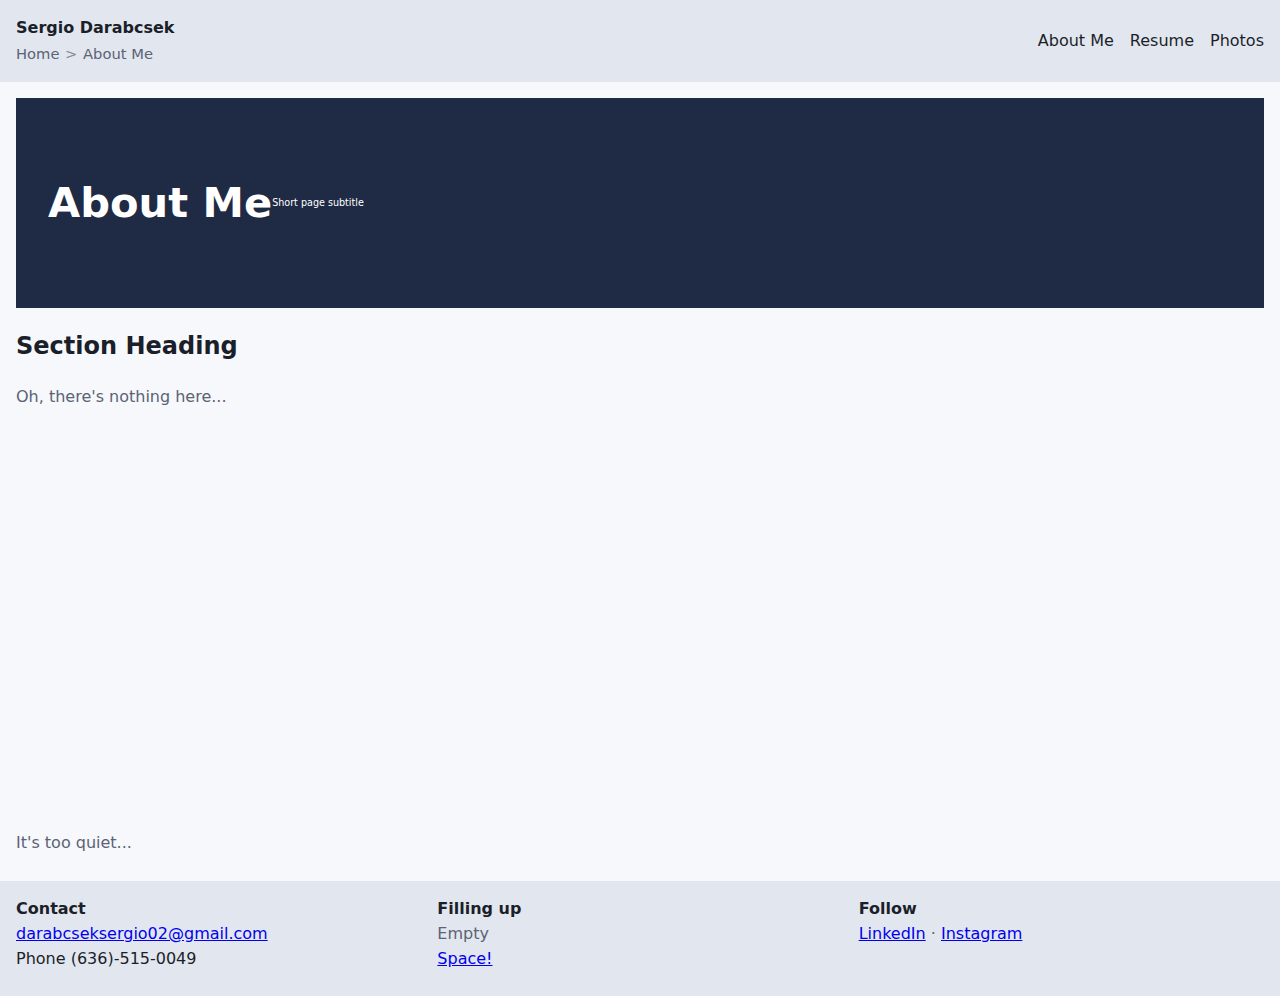
<file: aboutMe.html/index.html>
<!DOCTYPE html>
<html lang="en">
  <head>
    <meta charset="utf-8">
    <meta name="viewport" content="width=device-width,initial-scale=1">
    <title>Sergio Darabcsek</title>
    <link rel="stylesheet" href="../style.css" />
  </head>

  <body class="site">
    <header>
      <!-- Major part: branding + primary navigation -->
      <div style="display:flex;align-items:center;justify-content:space-between;gap:1rem;">
        <!-- REPLACE: Brand - change image src and company name as needed -->


        <!--<div class="brand">
          
          <a href="/"><img src="/images/hwl-logo.svg" alt="HWL logo"></a>
        -->
          <div>
            <a class="brand-link" href="/" aria-label="Go to home">
              <strong>Sergio Darabcsek</strong>
            </a>
            <nav class="breadcrumb" aria-label="Breadcrumb">
              <a href="../">Home</a>
              <span class="sep" aria-hidden="true">&gt;</span>
              <span aria-current="page">About Me</span>
            </nav>
            <div class="mobile-siue">CIS | <span class="siue">SIUE</span></div>
          </div>
        <!--</div>-->

        <!-- REPLACE: Primary nav - edit, remove, or add links for this page -->
        <nav aria-label="Primary">
          <ul>
            <!--<li><a href="/services/">Services</a></li>-->
            <li><a href="../aboutMe.html/index.html">About Me</a></li>
            <li><a href="../resume/">Resume</a></li>
            <li><a href="../photos.html/index.html">Photos</a></li>
          </ul>
        </nav>
      </div>
    </header>

    <main>
      <!-- Major part: hero (page title / tagline) - REPLACE title & subtitle -->
      <section class="hero hero--about">
        <div class="hero-content">
          <h1><!-- REPLACE: Page title -->About Me</h1>
          <p class="muted"><!-- REPLACE: Short tagline -->Short page subtitle</p>
        </div>
      </section>

      <!-- Major part: main content. Replace or copy the card block below. -->
      <section style="margin-top:1rem">
        <h2><!-- REPLACE: Section heading -->Section Heading</h2>
        <p class="muted"><!-- REPLACE: short description -->Oh, there's nothing here...<br><br><br><br><br><br><br><br><br><br><br><br><br><br><br><br><br><br>It's too quiet...</p>
      </section>
    </main>

    <footer>
      <!-- Major part: contact/legal/social. Keep it small and repeatable. -->
      <div class="cols">
        <section>
          <strong>Contact</strong>
          <!-- REPLACE: contact address and phone -->
          <br><a href="mailto:darabcseksergio02@gmail.com">darabcseksergio02@gmail.com</a><br><p>Phone   (636)-515-0049</p>
        </section>

        <section>
          <strong>Filling up</strong>
          <p class="muted">Empty<br><a href="#a Link if I want">Space!</a></p>
        </section>

        <section>
          <strong>Follow</strong>
          <p class="muted"><a href="https://www.linkedin.com/in/sergiodarabcsek/">LinkedIn</a> · <a href="https://www.instagram.com/sergio_darabcsek/">Instagram</a></p>
        </section>
      </div>
    </footer>
  </body>
</html>
</file>
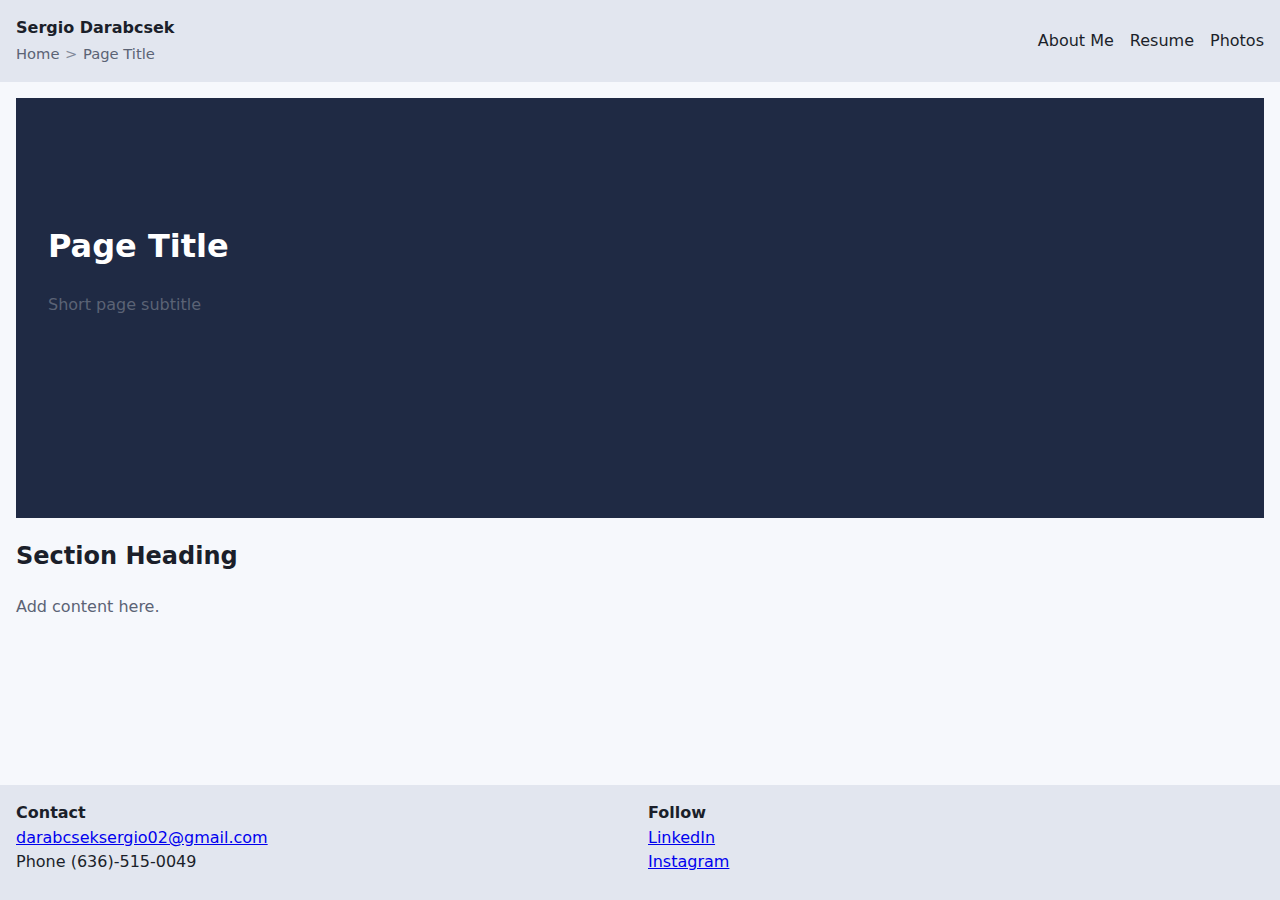
<file: newPageSkeleton.html/index.html>
<!DOCTYPE html>
<html lang="en">
  <head>
    <meta charset="utf-8">
    <meta name="viewport" content="width=device-width,initial-scale=1">
    <title>Sergio Darabcsek</title>
    <link rel="stylesheet" href="../style.css" />
  </head>

  <body class="site">
    <header>
      <!-- Major part: branding + primary navigation -->
      <div style="display:flex;align-items:center;justify-content:space-between;gap:1rem;">
        <!-- REPLACE: Brand - change image src and company name as needed -->


        <!--<div class="brand">
          
          <a href="/"><img src="/images/hwl-logo.svg" alt="HWL logo"></a>
        -->
          <div>
            <a class="brand-link" href="/" aria-label="Go to home">
              <strong>Sergio Darabcsek</strong>
            </a>
            <nav class="breadcrumb" aria-label="Breadcrumb">
              <a href="/">Home</a>
              <span class="sep" aria-hidden="true">&gt;</span>
              <span aria-current="page">Page Title</span>
            </nav>
            <div class="mobile-siue">CIS | <span class="siue">SIUE</span></div>
          </div>
        <!--</div>-->

        <!-- REPLACE: Primary nav - edit, remove, or add links for this page -->
        <nav aria-label="Primary">
          <ul>
            <!--<li><a href="/services/">Services</a></li>-->
            <li><a href="../aboutMe.html/index.html">About Me</a></li>
            <li><a href="../resume/">Resume</a></li>
            <li><a href="../photos.html/index.html">Photos</a></li>
          </ul>
        </nav>
      </div>
    </header>

    <main>
      <!-- Major part: hero (page title / tagline) - REPLACE title & subtitle -->
      <section class="hero hero--new-page">
        <div class="hero-content">
          <h1><!-- REPLACE: Page title -->Page Title</h1>
          <p class="muted"><!-- REPLACE: Short tagline -->Short page subtitle</p>
        </div>
      </section>

      <!-- Major part: main content. Replace or copy the card block below. -->
      <section style="margin-top:1rem">
        <h2><!-- REPLACE: Section heading -->Section Heading</h2>
        <p class="muted"><!-- REPLACE: short description -->Add content here.</p>
      </section>
    </main>

    <footer>
      <!-- Major part: contact/legal/social. Keep it small and repeatable. -->
      <div class="cols">
        <section>
          <strong>Contact</strong>
          <!-- REPLACE: contact address and phone -->
          <br><a href="mailto:darabcseksergio02@gmail.com">darabcseksergio02@gmail.com</a><br><p>Phone   (636)-515-0049</p>
        </section>


        <section>
          <strong>Follow</strong>
          <p class="muted"><a href="https://www.linkedin.com/in/sergiodarabcsek/">LinkedIn</a><br><a href="https://www.instagram.com/sergio_darabcsek/">Instagram</a></p>
        </section>
      </div>
    </footer>
  </body>
</html>
</file>
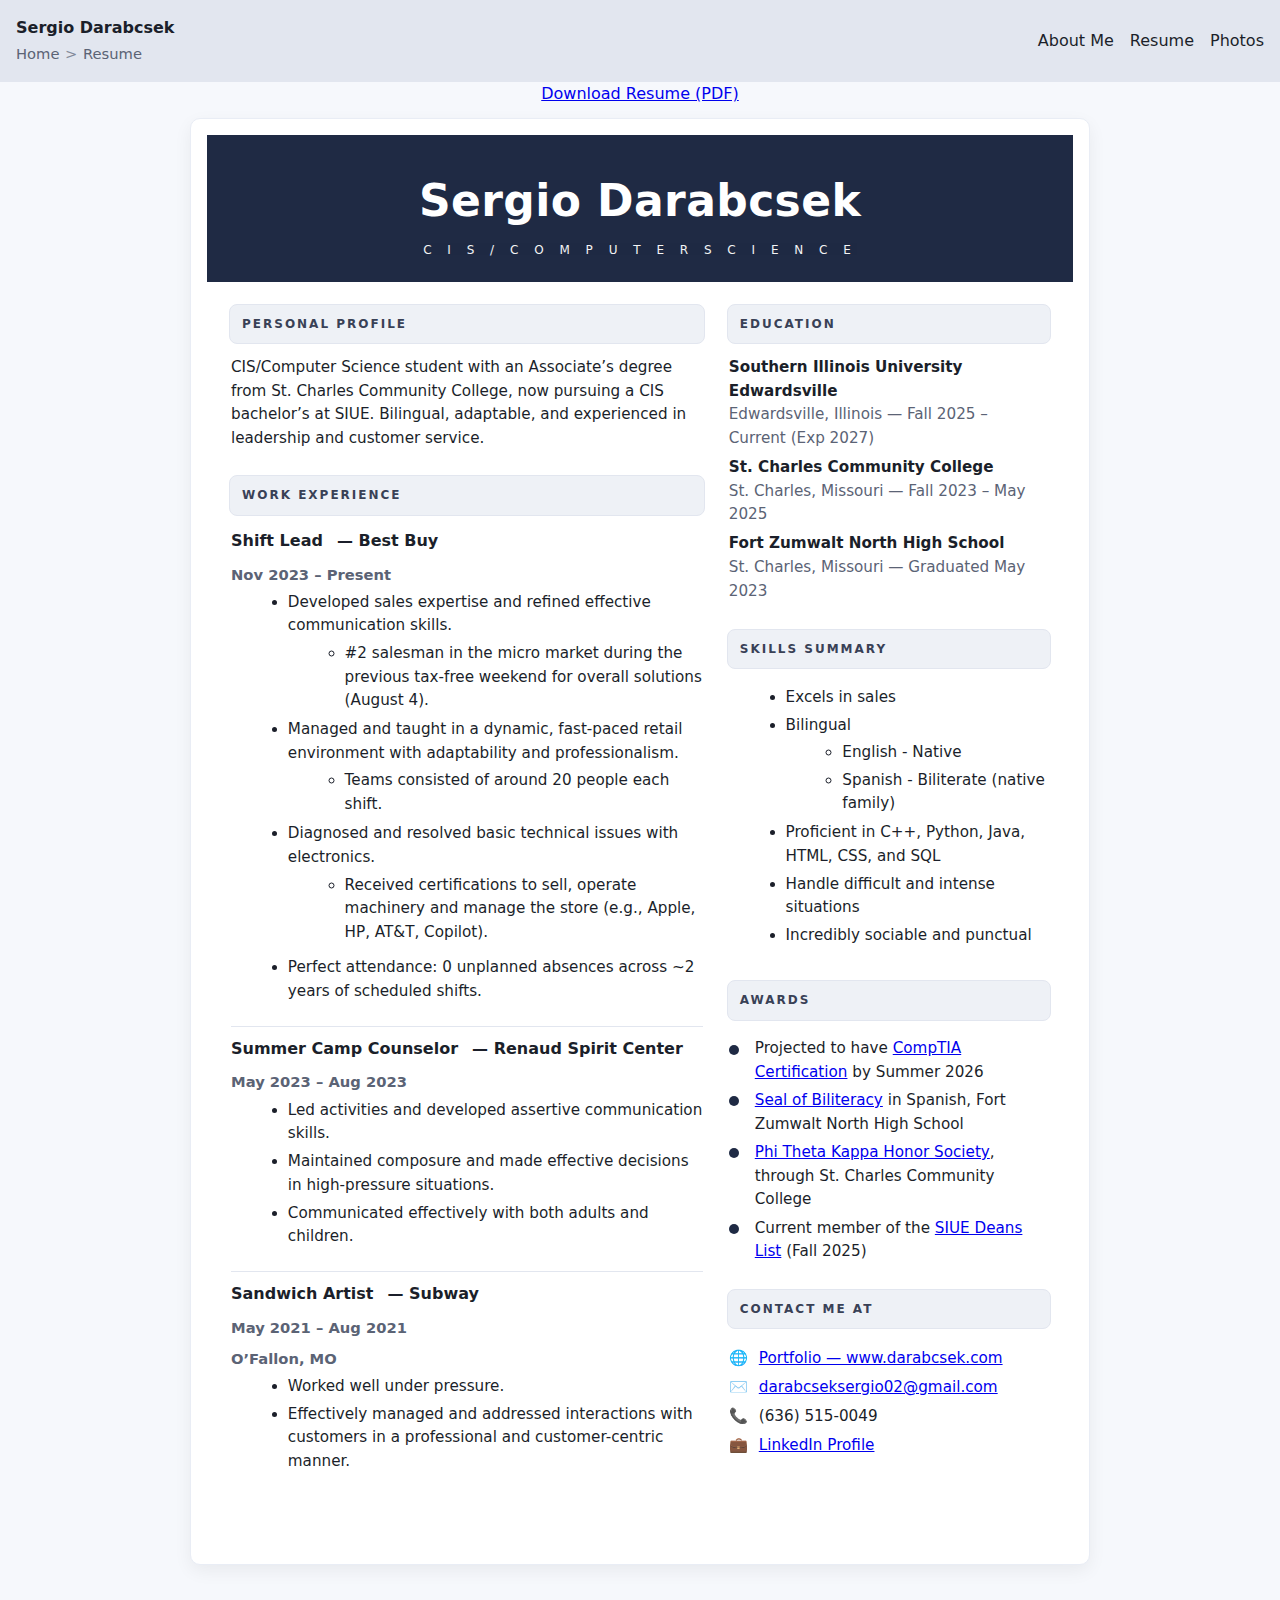
<file: resume/index.html>
<!DOCTYPE html>
<html lang="en">
<head>
  <meta charset="UTF-8" />
  <meta name="viewport" content="width=device-width, initial-scale=1" />
  <title>Sergio Darabcsek • Resume</title>
  <meta name="description" content="Resume of Sergio Darabcsek — CIS / Computer Science" />
  <link rel="stylesheet" href="../style.css" />
</head>
<body class="site">
  <header>
    <div style="display:flex;align-items:center;justify-content:space-between;gap:1rem;">
      <div>
        <a class="brand-link" href="/" aria-label="Go to home">
          <strong>Sergio Darabcsek</strong>
        </a>
        <nav class="breadcrumb" aria-label="Breadcrumb">
          <a href="/">Home</a>
          <span class="sep" aria-hidden="true">&gt;</span>
          <span aria-current="page">Resume</span>
        </nav>
        <div class="mobile-siue">CIS | <span class="siue">SIUE</span></div>
      </div>
      <nav aria-label="Primary">
          <ul>
            <!--<li><a href="/services/">Services</a></li>-->
            <li><a href="../aboutMe.html/index.html">About Me</a></li>
            <li><a href="../resume/">Resume</a></li>
            <li><a href="../photos.html/index.html">Photos</a></li>
          </ul>
      </nav>
    </div>
  </header>

  <p style="text-align:center;margin:0 0 .2rem 0;"><a href="./SergioDResumeJan21st2026.pdf" download="SergioDarabcsekResume.pdf">Download Resume (PDF)</a></p>

  <main class="page" style="margin-top:8px;">
    <!-- HEADER -->
    <header class="banner">
      <h1 class="name">Sergio Darabcsek</h1>
      <div class="subtitle">C I S /  C O M P U T E R  S C I E N C E</div>
    </header>

    <!-- TWO-COLUMN -->
    <section class="content two-col">

      <!-- LEFT: PERSONAL PROFILE + WORK -->
      <aside class="col-left">
        <!-- PERSONAL PROFILE -->
        <section class="section">
          <div class="section-title">PERSONAL PROFILE</div>
          <div class="section-body small">
            <p>
              CIS/Computer Science student with an Associate’s degree from St. Charles Community College,
              now pursuing a CIS bachelor’s at SIUE. Bilingual, adaptable, and experienced in leadership and
              customer service.
            </p>
          </div>
        </section>

        <!-- WORK EXPERIENCE -->
        <section class="section">
          <div class="section-title">WORK EXPERIENCE</div>
          <div class="section-body small">

            <div class="job">
              <h4 class="job-title">
                <span class="where">Shift Lead</span> — Best Buy
                <span class="when">Nov 2023 – Present</span>
              </h4>
              <ul class="bullets">
                <li>Developed sales expertise and refined effective communication skills.
                  <ul>
                    <li>#2 salesman in the micro market during the previous tax-free weekend for overall solutions (August 4).</li>
                  </ul>
                </li>
                <li>Managed and taught in a dynamic, fast-paced retail environment with adaptability and professionalism.
                  <ul>
                    <li>Teams consisted of around 20 people each shift.</li>
                  </ul>
                </li>
                <li>Diagnosed and resolved basic technical issues with electronics.</li>
                  <ul>
                    <li>Received certifications to sell, operate machinery and manage the store (e.g., Apple, HP, AT&amp;T, Copilot).</li>
                  </ul>
                <li>Perfect attendance: 0 unplanned absences across ~2 years of scheduled shifts.</li>
              </ul>
            </div>

            <div class="job">
              <h4 class="job-title">
                <span class="where">Summer Camp Counselor</span> — Renaud Spirit Center
                <span class="when">May 2023 – Aug 2023</span>
              </h4>
              <ul class="bullets">
                <li>Led activities and developed assertive communication skills.</li>
                <li>Maintained composure and made effective decisions in high-pressure situations.</li>
                <li>Communicated effectively with both adults and children.</li>
              </ul>
            </div>

            <div class="job">
              <h4 class="job-title">
                <span class="where">Sandwich Artist</span> — Subway
                <span class="when">May 2021 – Aug 2021</span>
                <span class="place muted">O’Fallon, MO</span>
              </h4>
              <ul class="bullets">
                <li>Worked well under pressure.</li>
                <li>Effectively managed and addressed interactions with customers in a professional and customer-centric manner.</li>
              </ul>
            </div>

          </div>
        </section>
      </aside>

      <!-- RIGHT: EDUCATION + SKILLS + AWARDS + CONTACT -->
      <div class="col-right">

        <!-- EDUCATION -->
        <section class="section">
          <div class="section-title">EDUCATION</div>
          <div class="section-body small tight">
            <p class="edu-item">
              <strong>Southern Illinois University Edwardsville</strong><br>
              <span class="muted">Edwardsville, Illinois — Fall 2025 – Current (Exp 2027)</span>
            </p>
            <p class="edu-item">
              <strong>St. Charles Community College</strong><br>
              <span class="muted">St. Charles, Missouri — Fall 2023 – May 2025</span>
            </p>
            <p class="edu-item">
              <strong>Fort Zumwalt North High School</strong><br>
              <span class="muted">St. Charles, Missouri — Graduated May 2023</span>
            </p>
          </div>
        </section>

        <!-- SKILLS SUMMARY -->
        <section class="section">
          <div class="section-title">SKILLS SUMMARY</div>
          <div class="section-body small">
            <ul class="bullets">
              <li>Excels in sales</li>
              <li>Bilingual
                <ul>
                  <li>English - Native</li>
                  <li>Spanish - Biliterate (native family)</li>
                </ul>
              </li>
              <li>Proficient in C++, Python, Java, HTML, CSS, and SQL</li>
              <li>Handle difficult and intense situations</li>
              <li>Incredibly sociable and punctual</li>
            </ul>
          </div>
        </section>

        <!-- AWARDS -->
        <section class="section">
          <div class="section-title">AWARDS</div>
          <div class="section-body small">
            <div class="award">
              <div class="dot" aria-hidden="true"></div>
              <div>Projected to have <a href="#" target="_blank" rel="noopener">CompTIA Certification</a> by Summer 2026</div>
            </div>
            <div class="award">
              <div class="dot" aria-hidden="true"></div>
              <div><a href="#" target="_blank" rel="noopener">Seal of Biliteracy</a> in Spanish, Fort Zumwalt North High School</div>
            </div>
            <div class="award">
              <div class="dot" aria-hidden="true"></div>
              <div><a href="#" target="_blank" rel="noopener">Phi Theta Kappa Honor Society</a>, through St. Charles Community College</div>
            </div>
            <div class="award">
              <div class="dot" aria-hidden="true"></div>
              <div>Current member of the <a href="#" target="_blank" rel="noopener">SIUE Deans List</a> (Fall 2025)</div>
            </div>
          </div>
        </section>

        <!-- CONTACT -->
        <section class="section">
          <div class="section-title">CONTACT ME AT</div>
          <div class="section-body small">
            <ul class="contact-list">
              <li><i class="icon">🌐</i> <a href="https://darabcsek.com" target="_blank" rel="noopener">Portfolio — www.darabcsek.com</a></li>
              <li><i class="icon">✉️</i> <a href="mailto:darabcseksergio02@gmail.com">darabcseksergio02@gmail.com</a></li>
              <li><i class="icon">📞</i> (636) 515-0049</li>
              <li><i class="icon">💼</i> <a href="https://www.linkedin.com/in/sergio-darabcsek-6450a2286" target="_blank" rel="noopener">LinkedIn Profile</a></li>
            </ul>
          </div>
        </section>

      </div>
    </section>

    <div class="spacer"></div>
  </main>
</body>
</html>
</file>
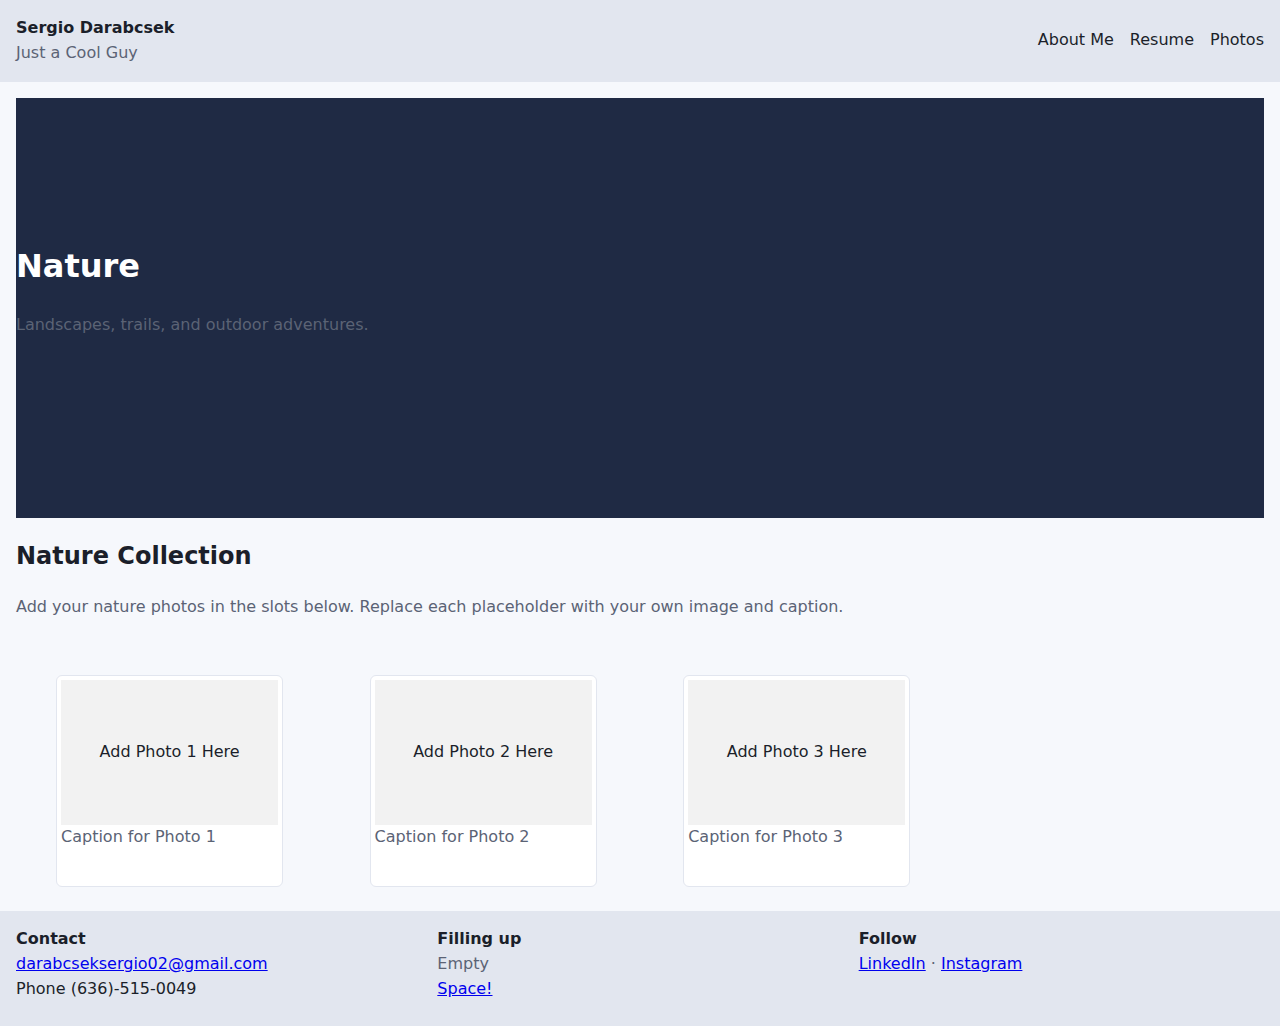
<file: photos.html/nature.html>
<!DOCTYPE html>
<html lang="en">
  <head>
    <meta charset="utf-8">
    <meta name="viewport" content="width=device-width,initial-scale=1">
    <title>Sergio Darabcsek</title>
    <link rel="stylesheet" href="../style.css" />
  </head>

  <body class="site">
    <header>
      <!-- Major part: branding + primary navigation -->
      <div style="display:flex;align-items:center;justify-content:space-between;gap:1rem;">
        <!-- REPLACE: Brand - change image src and company name as needed -->


        <!--<div class="brand">
          
          <a href="/"><img src="/images/hwl-logo.svg" alt="HWL logo"></a>
        -->
          <div>
            <a class="brand-link" href="/" aria-label="Go to home">
              <strong>Sergio Darabcsek</strong>
            </a>
            <div class="muted">Just a Cool Guy</div>
          </div>
        <!--</div>-->

        <!-- REPLACE: Primary nav - edit, remove, or add links for this page -->
        <nav aria-label="Primary">
          <ul>
            <!--<li><a href="/services/">Services</a></li>-->
            <li><a href="../aboutMe.html/index.html">About Me</a></li>
            <li><a href="../resume/">Resume</a></li>
            <li><a href="../photos.html/index.html">Photos</a></li>
          </ul>
        </nav>
      </div>
    </header>

    <main>
      <!-- Major part: hero (page title / tagline) - REPLACE title & subtitle -->
      <section class="hero">
        <div>
          <h1><!-- REPLACE: Page title -->Nature</h1>
          <p class="muted"><!-- REPLACE: Short tagline -->Landscapes, trails, and outdoor adventures.</p>
        </div>
      </section>

      <!-- Major part: main content. Replace or copy the card block below. -->
      <section style="margin-top:1rem">
        <h2><!-- REPLACE: Section heading -->Nature Collection</h2>
        <p class="muted"><!-- REPLACE: short description -->Add your nature photos in the slots below. Replace each placeholder with your own image and caption.</p>
      </section>

      <section style="margin-top:1rem">
        <div class="grid photo-grid">

          <!--photo skeleton
          <figure class="card photo-card">
            <div style="height:220px;background:#f2f2f2;display:flex;align-items:center;justify-content:center;">Add Photo 2 Here</div>
            <figcaption class="muted">Caption for Photo 2</figcaption>
          </figure>
        -->

          <!-- PHOTO SLOT 1 -->
          <figure class="card photo-card">
            <div style="height:220px;background:#f2f2f2;display:flex;align-items:center;justify-content:center;">Add Photo 1 Here</div>
            <figcaption class="muted">Caption for Photo 1</figcaption>
          </figure>

          <!-- PHOTO SLOT 2 -->
          <figure class="card photo-card">
            <div style="height:220px;background:#f2f2f2;display:flex;align-items:center;justify-content:center;">Add Photo 2 Here</div>
            <figcaption class="muted">Caption for Photo 2</figcaption>
          </figure>

          <!-- PHOTO SLOT 3 -->
          <figure class="card photo-card">
            <div style="height:220px;background:#f2f2f2;display:flex;align-items:center;justify-content:center;">Add Photo 3 Here</div>
            <figcaption class="muted">Caption for Photo 3</figcaption>
          </figure>

        </div>
      </section>
    </main>

    <footer>
      <!-- Major part: contact/legal/social. Keep it small and repeatable. -->
      <div class="cols">
        <section>
          <strong>Contact</strong>
          <!-- REPLACE: contact address and phone -->
          <br><a href="mailto:darabcseksergio02@gmail.com">darabcseksergio02@gmail.com</a><br><p>Phone   (636)-515-0049</p>
        </section>

        <section>
          <strong>Filling up</strong>
          <p class="muted">Empty<br><a href="#a Link if I want">Space!</a></p>
        </section>

        <section>
          <strong>Follow</strong>
          <p class="muted"><a href="https://www.linkedin.com/in/sergiodarabcsek/">LinkedIn</a> · <a href="https://www.instagram.com/sergio_darabcsek/">Instagram</a></p>
        </section>
      </div>
    </footer>

    <div class="lightbox" aria-hidden="true">
      <button class="lightbox-close" aria-label="Close image">×</button>
      <div class="lightbox-inner">
        <img class="lightbox-image" alt="">
        <p class="lightbox-caption"></p>
      </div>
    </div>

    <script>
      (function() {
        const lightbox = document.querySelector('.lightbox');
        if (!lightbox) return;
        const lightboxImage = lightbox.querySelector('.lightbox-image');
        const lightboxCaption = lightbox.querySelector('.lightbox-caption');
        const closeBtn = lightbox.querySelector('.lightbox-close');

        const open = (img) => {
          const caption = img.closest('figure')?.querySelector('figcaption')?.textContent?.trim() || '';
          lightboxImage.src = img.src;
          lightboxImage.alt = img.alt || 'Expanded photo';
          lightboxCaption.textContent = caption;
          lightbox.classList.add('open');
          lightbox.setAttribute('aria-hidden', 'false');
          document.body.classList.add('no-scroll');
        };

        const close = () => {
          lightbox.classList.remove('open');
          lightbox.setAttribute('aria-hidden', 'true');
          lightboxImage.src = '';
          lightboxCaption.textContent = '';
          document.body.classList.remove('no-scroll');
        };

        document.addEventListener('click', (e) => {
          const card = e.target.closest('.photo-card');
          if (card) {
            const img = card.querySelector('img');
            if (img && img.style.display !== 'none') {
              open(img);
            }
            return;
          }
          if (e.target === lightbox) {
            close();
          }
        });

        closeBtn.addEventListener('click', close);
        document.addEventListener('keydown', (e) => {
          if (e.key === 'Escape' && lightbox.classList.contains('open')) {
            close();
          }
        });
      })();
    </script>
  </body>
</html>
</file>
<file: style.css>
/* ABOUT ME INFO CARDS - Enhanced */
.info-card-row {
  display: grid;
  grid-template-columns: repeat(3, minmax(0, 1fr));
  gap: 16px;
  margin: 28px 0 10px 0;
  width: 100%;
}
.info-card.big-card {
  flex-direction: column;
  align-items: center;
  justify-content: flex-start;
  width: 100%;
  min-width: 0;
  min-height: 250px;
  max-width: none;
  font-size: .98rem;
  padding: 10px 8px 12px 8px;
  overflow: hidden;
  box-shadow: 0 4px 18px rgba(31,42,68,0.10);
}
.info-img {
  width: calc(100% - 12px);
  max-width: none;
  aspect-ratio: 1 / 1;
  height: auto;
  object-fit: cover;
  border-radius: 10px;
  margin: 0 6px 10px 6px;
  background: #e2e6ef;
}

/* NEWS CARDS - Wide with image right */
.news-card.wide-news-card {
  flex-direction: row;
  align-items: center;
  min-height: 120px;
  padding: 18px 18px 18px 18px;
  gap: 22px;
}
.news-content {
  flex: 1 1 0%;
  min-width: 0;
}
.news-img.news-img-right {
  width: 180px;
  height: 110px;
  border-radius: 10px;
  object-fit: cover;
  margin-left: 0;
}

@media (max-width: 1100px) {
  .info-card-row {
    gap: 12px;
  }
  .info-card.big-card {
    min-height: 220px;
    font-size: .88rem;
    padding: 10px 6px 10px 6px;
  }
  .info-img {
    width: calc(100% - 10px);
    height: auto;
    margin: 0 5px 10px 5px;
  }
  .news-card.wide-news-card {
    gap: 12px;
    padding: 12px 8px;
  }
  .news-img.news-img-right {
    width: 120px;
    height: 80px;
  }
}

@media (max-width: 820px) {
  .info-card-row {
    grid-template-columns: repeat(3, minmax(0, 1fr));
    gap: 8px;
    width: 100%;
    margin-left: auto;
    margin-right: auto;
  }
  .info-card.big-card {
    width: 100%;
    min-width: 0;
    max-width: none;
    min-height: 185px;
    font-size: .76rem;
    padding: 8px 4px 10px 4px;
    margin-left: 0;
    margin-right: 0;
  }
  .info-img {
    width: calc(100% - 8px);
    height: auto;
    margin: 0 4px 8px 4px;
  }
  .news-card.wide-news-card {
    flex-direction: column;
    align-items: flex-start;
    gap: 10px;
    padding: 10px 16px;
  }
  .news-img.news-img-right {
    width: 100%;
    height: 38vw;
    max-width: 340px;
    max-height: 120px;
    margin-left: 0;
  }
}
/* ABOUT ME CARDS */
.info-card {
  display: flex;
  align-items: center;
  justify-content: center;
  min-width: 140px;
  min-height: 90px;
  background: var(--pill);
  border-radius: 10px;
  box-shadow: 0 2px 8px rgba(31,42,68,0.06);
  text-decoration: none;
  color: var(--ink);
  font-weight: 600;
  font-size: 1.1rem;
  transition: box-shadow 0.2s, transform 0.2s;
  padding: 18px 24px;
  margin-bottom: 8px;
}
.info-card:hover, .info-card:focus {
  box-shadow: 0 4px 16px rgba(31,42,68,0.13);
  transform: translateY(-2px) scale(1.03);
}
.card-title {
  font-size: 1.08rem;
  font-weight: 700;
  margin-bottom: 2px;
  text-align: center;
  padding: 0 8px;
}

.news-card {
  display: flex;
  align-items: flex-start;
  gap: 14px;
  background: var(--white);
  border-radius: 8px;
  box-shadow: 0 2px 8px rgba(31,42,68,0.06);
  text-decoration: none;
  color: var(--ink);
  padding: 10px 12px;
  transition: box-shadow 0.2s, transform 0.2s;
}
.news-card:hover, .news-card:focus {
  box-shadow: 0 4px 16px rgba(31,42,68,0.13);
  transform: translateY(-2px) scale(1.02);
}
.news-img {
  width: 80px;
  height: 60px;
  object-fit: cover;
  border-radius: 6px;
  flex-shrink: 0;
}
.card-desc {
  font-size: 0.97rem;
  color: var(--sub);
  margin-top: 2px;
}

@media (max-width: 820px) {
  .content.two-col {
    grid-template-columns: 1fr;
    gap: 18px;
  }
  .col-right {
    max-height: none !important;
    padding-bottom: 0;
  }
  .info-card {
    min-width: 120px;
    font-size: 1rem;
    padding: 14px 14px;
  }
  .news-img {
    width: 60px;
    height: 44px;
  }
}
:root{
  --ink:#1b1f2a;
  --sub:#5b6375;
  --navy:#1f2a44;
  --siue-red:#c8102e;
  --pill:#eef1f6;
  --rule:#e2e6ef;
  --bg:#f6f8fc;
  --white:#ffffff;
}
*{box-sizing:border-box}
html{height:100%}
body{
  margin:0;
  font:16px/1.55 system-ui,-apple-system,Segoe UI,Roboto,Arial,Helvetica,sans-serif;
  color:var(--ink);
  background:var(--bg);
}

/* PAGE WRAPPER */
.page{
  max-width:900px;
  margin:32px auto 60px auto;
  background:var(--white);
  border-radius:10px;
  box-shadow:0 6px 18px rgba(0,0,0,.06);
  overflow:hidden;
  border:1px solid #e9edf5;
}

/* HEADER */
.banner{
  background:#1f2a44;
  color:#fff;
  text-align:center;
  padding:32px 20px 22px;
}
.name{
  font-size:44px;
  letter-spacing:.4px;
  font-weight:700;
  margin:0 0 6px 0;
}
.subtitle{
  text-transform:uppercase;
  letter-spacing:6px;  /* spaced-out look */
  font-size:12px;
  opacity:.95;
}

/* GRID */
.content.two-col{
  display:grid;
  grid-template-columns: 1.35fr 0.92fr; /* LEFT = Profile+Work, RIGHT = Education+Skills+Awards+Contact */
  gap:22px;
  padding:22px;
  align-items: stretch;
}
.content.two-col > * {
  align-self: stretch;
}
.col-left { display:flex; flex-direction:column; gap:14px; }
.col-right { display:flex; flex-direction:column; gap:18px; padding-bottom:18px; }

/* SECTION */
.section{background:var(--white);}
.section-title{
  background:var(--pill);
  color:#394156;
  font-weight:800;
  letter-spacing:2px;
  text-transform:uppercase;
  font-size:12px;
  padding:10px 12px;
  border:1px solid var(--rule);
  border-radius:8px;
}
.section-body{padding:12px 2px 2px;color:var(--ink);}
p{margin:0 0 .55rem}
.muted{color:var(--sub)}
.small{font-size:.95rem}
.tight p{margin-bottom:.35rem}

/* LISTS */
ul{margin:.25rem 0 .75rem 1.05rem}
li{margin:.25rem 0}

/* Multi-level bullets (layered) */
.bullets{margin-left:1.05rem; list-style:disc;}
.bullets > li{margin:.28rem 0;}
.bullets > li > ul{margin:.25rem 0 .35rem 1.05rem; list-style:circle;}
.bullets > li > ul > li{margin:.22rem 0;}
.bullets > li > ul > li > ul{margin:.2rem 0 .3rem 1.05rem; list-style:square;}
.bullets > li > ul > li > ul > li{margin:.18rem 0;}

/* WORK ENTRIES */
.job{margin:0 0 10px;padding-bottom:10px;border-bottom:1px solid var(--rule);}
.job:last-child{border-bottom:0}
.job-title{
  display:flex;
  flex-wrap:wrap;
  align-items:baseline;
  gap:8px 14px;
  margin:.05rem 0 .2rem;
  font-size:1rem;
}
.where{font-weight:600;}
.when{color:var(--sub);font-size:.92rem;}
.job-title .when{ display:block; width:100%; margin-top:2px; }  /* forces new line */
.place{color:var(--sub);font-size:.92rem;}

/* AWARDS */
.award{display:grid;grid-template-columns:18px 1fr;gap:8px;margin:.3rem 0}
.dot{width:10px;height:10px;border-radius:10px;background:var(--navy);margin-top:.45rem}

/* CONTACT */
.contact-list{list-style:none;margin:.2rem 0 0;padding:0}
.contact-list li{display:flex;gap:10px;align-items:flex-start;margin:.35rem 0}
.icon{font-style:normal;min-width:20px;opacity:.9}

/* FOOTER SPACER */
.spacer{height:18px}

/* RESPONSIVE */
@media (max-width:820px){
  .content.two-col{
    grid-template-columns:1fr;
    padding-left:12px;
    padding-right:12px;
  }
  .col-left,.col-right{align-items:center}
  .col-left > *, .col-right > *{width:100%}
  .name{font-size:36px}
}

/* HOME PAGE STYLES */
.site{min-height:100vh;display:flex;flex-direction:column;overflow-x:hidden}
header{background:#e2e6ef;padding:1rem}
footer{background:#e2e6ef;padding:1rem}
main{flex:1;padding:1rem}
.home-main{padding:0}
.home-main > section:not(.hero){padding:1rem}

nav ul{list-style:none;margin:0;padding:0;display:flex;gap:1rem}
nav a{color:var(--ink);text-decoration:none}
nav a:hover,nav a:focus{text-decoration:underline}

.brand-link{color:var(--ink);text-decoration:none;display:inline-block}
.brand-link:hover,.brand-link:focus{text-decoration:underline}
.brand-link:focus-visible{outline:2px solid var(--navy);outline-offset:2px}

.breadcrumb{display:flex;flex-wrap:wrap;align-items:center;gap:.35rem;margin-top:.15rem;font-size:.92rem;color:var(--sub)}
.breadcrumb a{color:var(--sub);text-decoration:none}
.breadcrumb a:hover,.breadcrumb a:focus{text-decoration:underline}
.breadcrumb .sep{opacity:.7}
.mobile-siue{display:none;margin-top:.15rem;font-size:.95rem;font-weight:700;color:var(--sub)}
.mobile-siue .siue{color:var(--siue-red)}

.hero{
  --hero-image:none;
  position:relative;
  overflow:hidden;
  isolation:isolate;
  background:var(--navy);
  color:var(--white);
  display:flex;
  align-items:center;
  justify-content:flex-start;
  min-height:420px;
  padding:0 0 3rem 0;
}
.hero:not(.hero--about) .hero-content{
  max-width:680px;
  padding:0 2rem 2.5rem 2rem;
}
.hero.has-hero-image::after{
  content:"";
  position:absolute;
  top:0;
  right:0;
  bottom:0;
  width:60vw;
  background-image:
    linear-gradient(to right,var(--navy) 0%,rgba(31,42,68,0) 45%),
    var(--hero-image);
  background-position:left center,left center;
  background-size:100% 100%,cover;
  background-repeat:no-repeat;
  z-index:-1;
}
.home-hero{--hero-image:url('/photos/Home/sergioCodingWebsiteWithBlueBackground.JPG')}
.hero--about{--hero-image:none}
.hero--new-page{--hero-image:none}
.hero--photos{--hero-image:none}
.hero--animals{--hero-image:none}
.hero--architecture{--hero-image:none}
.hero--candid{--hero-image:none}
.hero--experimental{--hero-image:none}
.hero--landscape{--hero-image:none}
.hero--portrait{--hero-image:none}

/* Thinner About Me hero banner */
.hero.hero--about {
  height: 210px;
  min-height: 210px;
  max-height: 210px;
  padding: 0;
  align-items: stretch;
}
.hero.hero--about .hero-content {
  max-width: none;
  width: 100%;
  text-align: left;
  padding: 0 2rem;
  display: flex;
  align-items: center;
  justify-content: flex-start;
}
.hero.hero--about h1 {
  margin: 0;
  font-size: 2.6rem;
  line-height: 1.1;
  white-space: nowrap;
}
.hero.hero--about .falling-about-title {
  display: flex;
  align-items: flex-start;
  justify-content: flex-start;
  white-space: nowrap;
  width: 100%;
  margin: 0;
}
.hero.hero--about .title-base,
.hero.hero--about .flat-es,
.hero.hero--about .falling-es {
  display: inline-flex;
  align-items: flex-start;
  flex: 0 0 auto;
}
.hero.hero--about .flat-es span,
.hero.hero--about .falling-es span {
  display: inline-block;
}
.hero.hero--about .falling-es span:nth-child(1) { transform: translateY(0px); }
.hero.hero--about .falling-es span:nth-child(2) { transform: translateY(2px); }
.hero.hero--about .falling-es span:nth-child(3) { transform: translateY(5px); }
.hero.hero--about .falling-es span:nth-child(4) { transform: translateY(9px); }
.hero.hero--about .falling-es span:nth-child(5) { transform: translateY(14px); }
.hero.hero--about .falling-es span:nth-child(6) { transform: translateY(20px); }
.hero.hero--about .falling-es span:nth-child(7) { transform: translateY(29px); }
.hero.hero--about .falling-es span:nth-child(8) { transform: translateY(40px); }
.hero.hero--about .falling-es span:nth-child(9) { transform: translateY(54px); }
.hero.hero--about .falling-es span:nth-child(10) { transform: translateY(71px); }
.hero.hero--about .falling-es span:nth-child(11) { transform: translateY(91px); }
.hero.hero--about .falling-es span:nth-child(12) { transform: translateY(114px); }
.hero.hero--about .falling-es span:nth-child(13) { transform: translateY(138px); }
.hero.hero--about .falling-es span:nth-child(14) { transform: translateY(163px); }
.hero.hero--about .falling-es span:nth-child(15) { transform: translateY(188px); }
.hero.hero--about p {
  margin: .35rem 0;
  color: var(--white);
  font-size: 0.6rem;
}

.grid{display:grid;grid-template-columns:repeat(auto-fit,minmax(220px,1fr));gap:1rem;width:100%;align-items:stretch}
.home-grid{grid-template-columns:repeat(3,minmax(0,1fr))}
.collections-grid{grid-template-columns:repeat(3,minmax(220px,1fr))}

@media (max-width:560px){
  .grid.home-grid{grid-template-columns:1fr}
}
.grid > a{display:block;height:100%}
.card{background:white;border:1px solid var(--rule);padding:1rem;border-radius:6px;height:100%;display:flex;flex-direction:column}
.card img{max-width:100%;height:auto;border-radius:4px}
.card--media{flex-direction:row;gap:.35rem;align-items:stretch;padding:.4rem}
.card--media .card-content{flex:1;min-width:0;display:flex;flex-direction:column;gap:.35rem}
.card--media .card-media{flex:0 1 clamp(220px,40%,300px);display:flex;min-width:220px}
.card--media .card-media img,
.card--media .card-media .media-placeholder{
  width:100%;
  height:100%;
  border-radius:4px;
  object-fit:cover;
}
.card--media .card-media .media-placeholder{
  background:#f2f2f2;
  color:var(--sub);
  display:flex;
  align-items:center;
  justify-content:center;
  font-size:.85rem;
}
.card{transition:border-color .2s ease, box-shadow .2s ease}
.card:hover{border-color:var(--navy);box-shadow:0 4px 14px rgba(31,42,68,.15)}

/* PHOTO GALLERY */

.photo-grid{grid-template-columns:repeat(4,minmax(0,1fr));row-gap:1.5rem;column-gap:.4rem;padding:1.5rem 0}
.photo-card{padding:.25rem}
.photo-card img,
.photo-card > div{
  width:100%;
  aspect-ratio:3 / 2;
  display:block;
}
.photo-card img{object-fit:cover}
.photo-card > div{height:auto !important}

.lightbox{
  position:fixed;
  inset:0;
  background:rgba(0,0,0,.8);
  display:flex;
  align-items:center;
  justify-content:center;
  padding:2rem;
  opacity:0;
  visibility:hidden;
  transition:opacity .2s ease;
  z-index:9999;
}
.lightbox.open{opacity:1;visibility:visible}
.lightbox-inner{display:flex;flex-direction:column;align-items:center;gap:.75rem}
.lightbox-image{max-width:90vw;max-height:80vh;border-radius:6px;box-shadow:0 12px 30px rgba(0,0,0,.35)}
.lightbox-caption{color:#fff;margin:0;text-align:center}
.lightbox-close{
  position:absolute;
  top:1rem;
  right:1rem;
  border:0;
  background:rgba(255,255,255,.15);
  color:#fff;
  font-size:1.75rem;
  line-height:1;
  padding:.4rem .6rem;
  border-radius:999px;
  cursor:pointer;
}
.lightbox-close:hover,.lightbox-close:focus{background:rgba(255,255,255,.3)}
.no-scroll{overflow:hidden}

@media (max-width:1100px){
  .photo-grid{grid-template-columns:repeat(3,minmax(0,1fr))}
  .card--media{flex-direction:column}
  .card--media .card-media{flex:0 0 auto;width:100%;min-width:0}
  .card--media .card-media img,
  .card--media .card-media .media-placeholder{height:180px}
}

@media (max-width:700px){
  .breadcrumb{display:none}
  .mobile-siue{display:block}
}

@media (max-width:820px){
  .photo-grid{grid-template-columns:repeat(2,minmax(0,1fr))}
  .collections-grid{grid-template-columns:repeat(2,minmax(220px,1fr))}
  .card--media{flex-direction:column}
  .card--media .card-media{flex:0 0 auto;width:100%}
  .card--media .card-media img,
  .card--media .card-media .media-placeholder{height:180px}
  .hero{height:50vh;min-height:0;max-height:50vh;padding:0}
  .hero.hero--about{height:210px;min-height:210px;max-height:210px}
  .hero.has-hero-image::after{
    left:0;
    width:100%;
    background-image:
      linear-gradient(to right,rgba(31,42,68,.82) 0%,rgba(31,42,68,.48) 50%,rgba(31,42,68,.22) 100%),
      var(--hero-image);
    background-position:center center,center center;
    background-size:100% 100%,cover;
  }
  .hero-content{max-width:100%;padding:0 1.25rem 2.25rem 1.25rem}
  .hero h1{font-size:2.15rem}
  .hero p{font-size:1.05rem}
}

@media (max-width:560px){
  .photo-grid{grid-template-columns:1fr}
  .collections-grid{grid-template-columns:1fr}
  .hero{height:50vh;min-height:0;max-height:50vh}
  .hero.hero--about{height:210px;min-height:210px;max-height:210px}
  .hero-content{padding:0 1rem 1.75rem 1rem}
}

@media (max-width:1100px){
  .hero.hero--about .hero-content{justify-content:flex-start}
  .hero.hero--about .falling-about-title{justify-content:flex-start;width:100%}
  .hero.hero--about .flat-es span:nth-child(n+15){display:none}
  .hero.hero--about .falling-es span:nth-child(n+16){display:none}
}

@media (max-width:820px){
  .hero.hero--about .hero-content{padding:0 1.25rem;justify-content:flex-start}
  .hero.hero--about .falling-about-title{justify-content:flex-start;width:100%}
  .hero.hero--about h1{font-size:2.6rem}
  .hero.hero--about .flat-es span:nth-child(n+11){display:none}
  .hero.hero--about .falling-es span:nth-child(n+11){display:none}
  .hero.hero--about .falling-es span:nth-child(1) { transform: translateY(0px); }
  .hero.hero--about .falling-es span:nth-child(2) { transform: translateY(4px); }
  .hero.hero--about .falling-es span:nth-child(3) { transform: translateY(10px); }
  .hero.hero--about .falling-es span:nth-child(4) { transform: translateY(20px); }
  .hero.hero--about .falling-es span:nth-child(5) { transform: translateY(35px); }
  .hero.hero--about .falling-es span:nth-child(6) { transform: translateY(55px); }
  .hero.hero--about .falling-es span:nth-child(7) { transform: translateY(82px); }
  .hero.hero--about .falling-es span:nth-child(8) { transform: translateY(116px); }
  .hero.hero--about .falling-es span:nth-child(9) { transform: translateY(155px); }
  .hero.hero--about .falling-es span:nth-child(10) { transform: translateY(188px); }
}

@media (max-width:700px){
  .hero.hero--about .hero-content{
    padding:0 .6rem !important;
    justify-content:flex-start;
    text-align:left;
  }
  .hero.hero--about .falling-about-title{
    justify-content:flex-start;
    width:100%;
    margin:0;
  }
  .hero.hero--about h1{font-size:2.6rem}
  .hero.hero--about .flat-es span:nth-child(n+5){display:none}
  .hero.hero--about .falling-es span:nth-child(n+6){display:none}
  .hero.hero--about .falling-es span:nth-child(1) { transform: translateY(0px); }
  .hero.hero--about .falling-es span:nth-child(2) { transform: translateY(10px); }
  .hero.hero--about .falling-es span:nth-child(3) { transform: translateY(28px); }
  .hero.hero--about .falling-es span:nth-child(4) { transform: translateY(72px); }
  .hero.hero--about .falling-es span:nth-child(5) { transform: translateY(188px); }
}

footer .cols{display:flex;flex-wrap:wrap;gap:1rem}
footer section{flex:1 1 200px}
</file>
